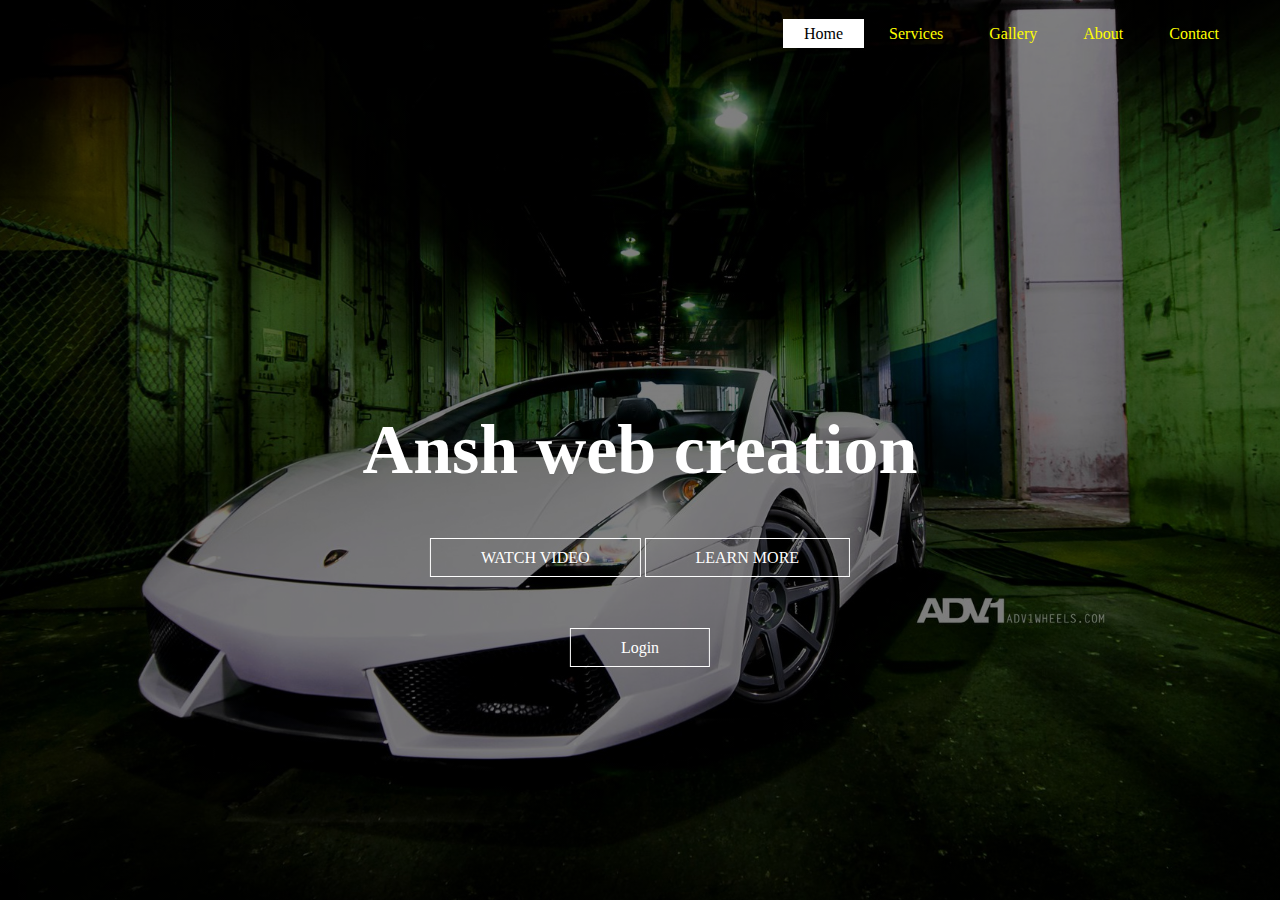
<file: index.html>
<!DOCTYPE html>
<html lang="en">
<head>
    <meta charset="UTF-8">
    <title>Ansh web creation</title>
    <link rel="stylesheet" type="text/css" href="style.css">
</head>
<body>
    <header>
        <div class="main">
            <ul>
                <li class="active"><a href="#">Home</a></li>
            <li><a href="games/host.html">Services</a></li>
             <li><a href="welcome/welcome.html">Gallery</a></li>           
<li><a href="about/full.html">About</a></li>
           <li><a href="mailto:name@email.com">Contact</a></li>
            </ul>
        </div>
        <div class="title">
            <h1>Ansh web creation</h1>
        </div>
        <div class="button">
            <a href="https://youtube.com/" type="button" class="btn">WATCH VIDEO</a>
        <a href="https://anshorigins.github.io/cv" class="btn">LEARN MORE</a>
        </div>
        <div class="button1">
            <a href="login/login.html" class="btn">Login</a>
           
        </div>
      
    </header>
    
</body>
</html>
</file>
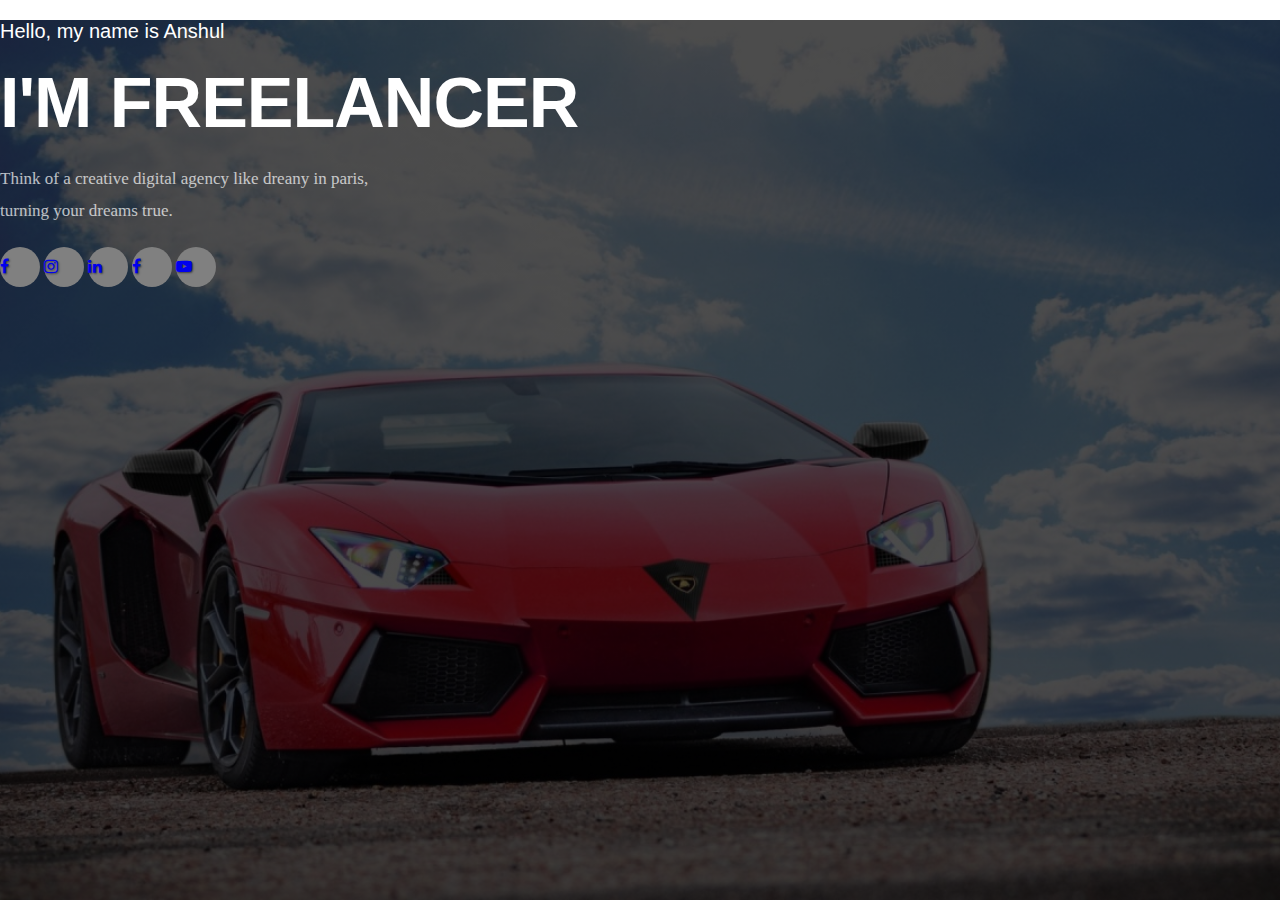
<file: about/full.html>
<!DOCTYPE html>
<html>
<head>
	<title>new website</title>
	<!-- CSS only -->
<link rel="stylesheet" href="https://stackpath.bootstrapcdn.com/bootstrap/4.5.0/css/bootstrap.min.css" integrity="sha384-9aIt2nRpC12Uk9gS9baDl411NQApFmC26EwAOH8WgZl5MYYxFfc+NcPb1dKGj7Sk" crossorigin="anonymous">
<link rel="stylesheet" href="https://cdnjs.cloudflare.com/ajax/libs/font-awesome/4.7.0/css/font-awesome.min.css">

<link rel="stylesheet" type="text/css" href="full1.css">
</head>
<body>

<section class="banner cover-bg">
	<div class="container h-100">
		<div class="row aling-items-center h-100">
			<div class="col-12 caption text-center">
				<h4 class="mt-20 mb-20"> Hello, my name is Anshul </h4>
				<h2 class="mt-20"> I'M FREELANCER</h2>
				<p class="mt-20">Think of a creative digital agency like dreany in paris,<br>turning your dreams true.</p>
				<div class="social_icon text-center mt-20">
					<a href="#"><span><i class="fa fa-facebook"></i></span></a>
					<a href="#"><span><i class="fa fa-instagram"></i></span></a>
					<a href="#"><span><i class="fa fa-linkedin"></i></span></a>
					<a href="#"><span><i class="fa fa-facebook"></i></span></a>
					<a href="#"><span><i class="fa fa-youtube-play"></i></span></a>
				</div>
			</div>
		</div>
	</div>
</section>






<!-- JS, Popper.js, and jQuery -->
<script src="https://code.jquery.com/jquery-3.5.1.slim.min.js" integrity="sha384-DfXdz2htPH0lsSSs5nCTpuj/zy4C+OGpamoFVy38MVBnE+IbbVYUew+OrCXaRkfj" crossorigin="anonymous"></script>
<script src="https://cdn.jsdelivr.net/npm/popper.js@1.16.0/dist/umd/popper.min.js" integrity="sha384-Q6E9RHvbIyZFJoft+2mJbHaEWldlvI9IOYy5n3zV9zzTtmI3UksdQRVvoxMfooAo" crossorigin="anonymous"></script>
<script src="https://stackpath.bootstrapcdn.com/bootstrap/4.5.0/js/bootstrap.min.js" integrity="sha384-OgVRvuATP1z7JjHLkuOU7Xw704+h835Lr+6QL9UvYjZE3Ipu6Tp75j7Bh/kR0JKI" crossorigin="anonymous"></script>
</body>
</html>
</file>
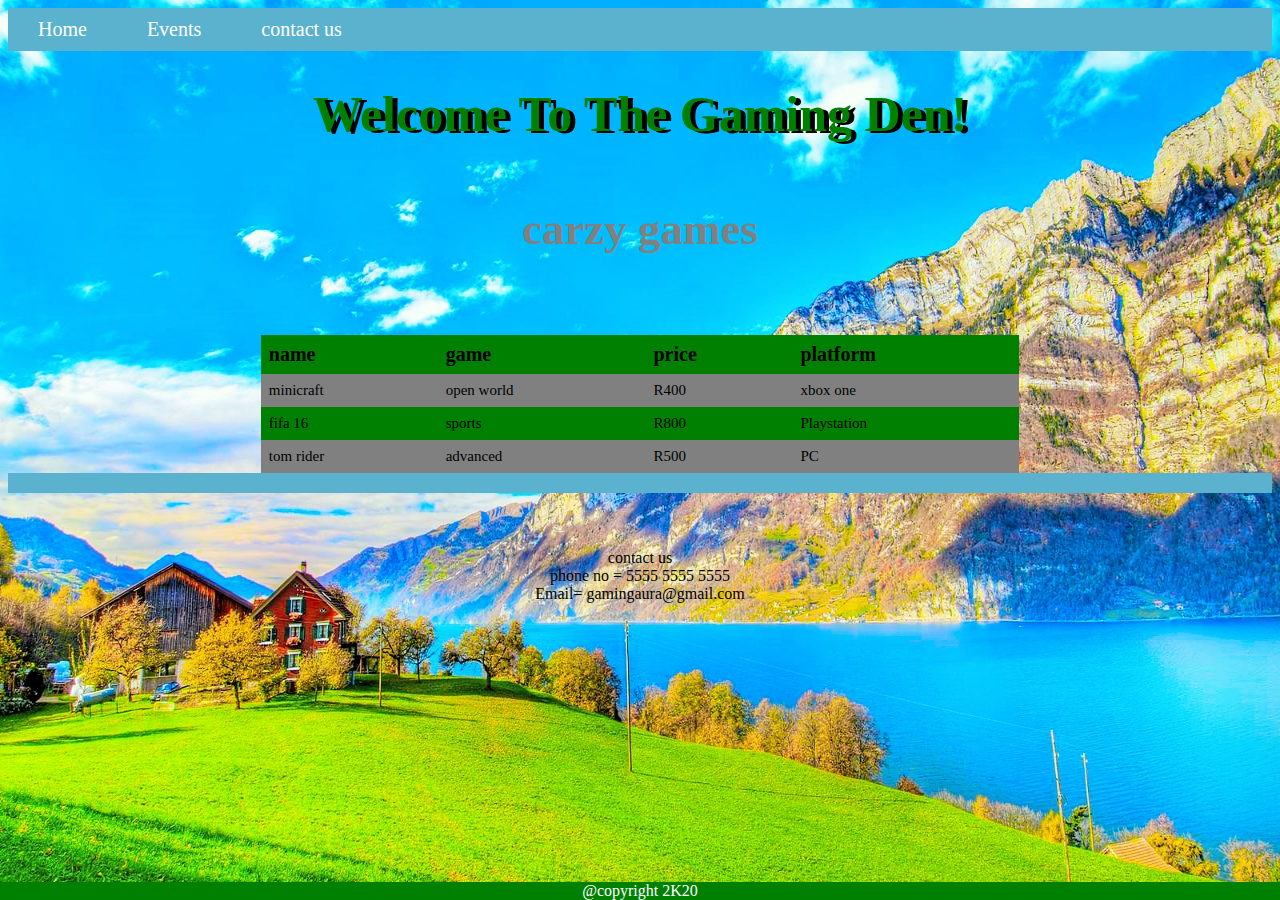
<file: games/host.html>
<!DOCTYPE >
<html>
<head>
	<title>The Gaming Den</title>
	<link rel="stylesheet" type="text/css" href="host1.css">
</head>
<body>
<ul> 
<li><a href="index.html"> Home</a></li>
<li> <a href="#">Events</a></li>
<li> <a href="mailto:name@email.com">contact us</a></li>
</ul>
	<h1>Welcome To The Gaming Den!
</h1>
<h2>carzy games</h2>
<div><table align="center">
	<tr> 
<th> name</th>
<th>game</th>
<th>price</th>
<th>platform</th>
</tr>
	<tr>
		<td>minicraft</td>
		<td>open world</td>
		<td>R400</td>
		<td>xbox one</td>
	</tr>
	<tr>
		<td>fifa 16</td>
		<td>sports</td>
		<td>R800</td>
		<td>Playstation</td>
	</tr>
	<tr>
		<td>tom rider</td>
		<td>advanced</td>
		<td>R500</td>
		<td>PC</td>
	</tr>
	
</table></div>
<nav class="advanced"><ul>
	<li>
		<a href="#"></a> </li>
		<li>

		</li>
<li></li>
</ul></nav>
<div class="container">
	<P>contact us <br> 
	phone no = 5555 5555 5555<br>
	Email= gamingaura@gmail.com</P>
</div>
<div class="fotter">@copyright 2K20</div>
</body>
</html>
</file>
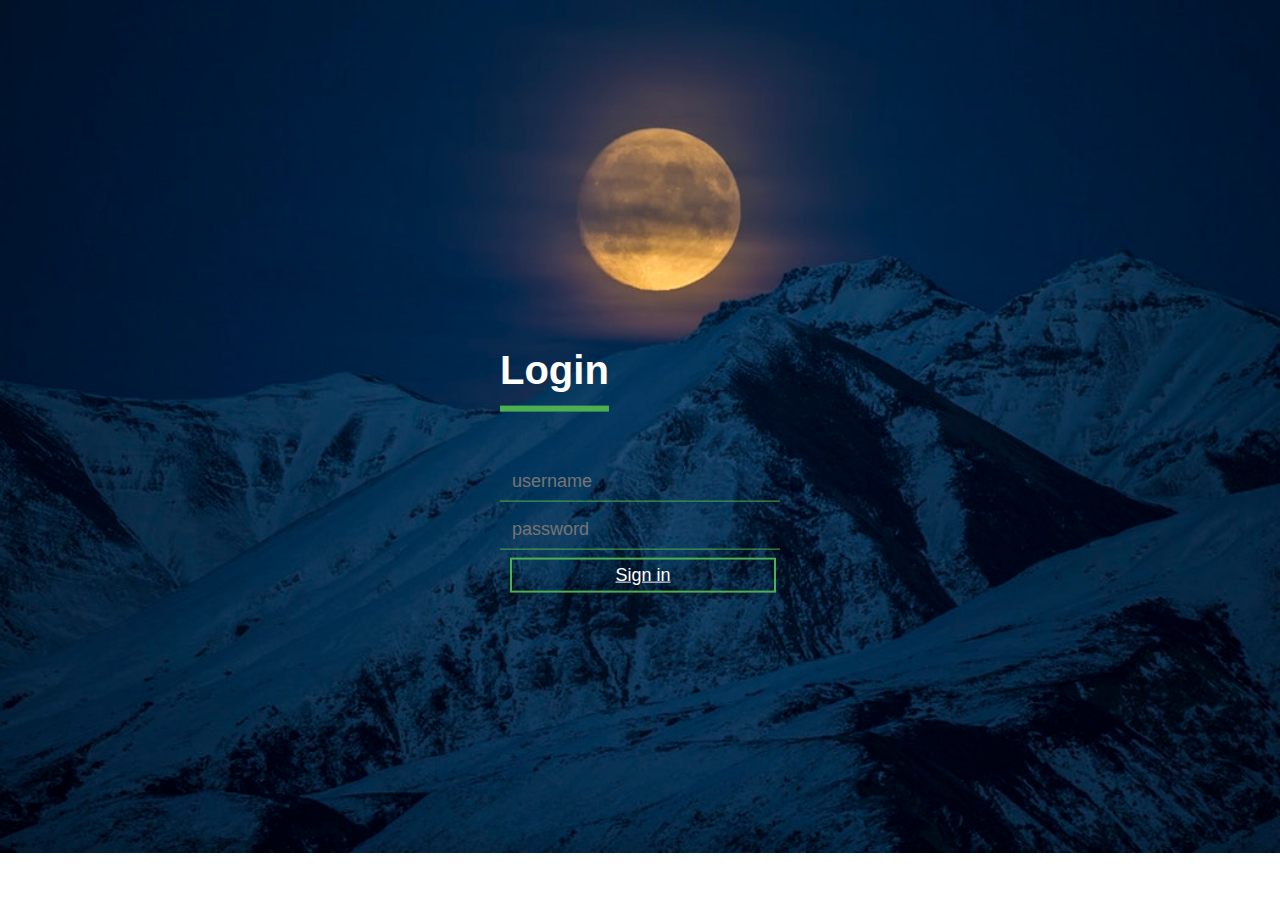
<file: login/login.html>
<!DOCTYPE html>
<html lang="en">
<head>
    <meta charset="UTF-8">
    <title>Trsndpsrent Login Form
    </title>
    <link rel="stylesheet" type="text/css" href="logo.css">
    
</head>
<body>
   <div class ="login-box">
       <h1>Login</h1>
       <div class="textbox">
           <input type="text" placeholder="username" name ="" value="">
       </div>
       <div class="textbox">
           <input type="password" placeholder="password" name ="" value="">
       </div class="btn">
       <!-- <input class="btn" type="button" name="" value="sign in" href="welcome/welcome.html"> -->
       <a class ="btn11" href="scanner.html">Sign in</a>
   </div> 
</body>
</html>
</file>
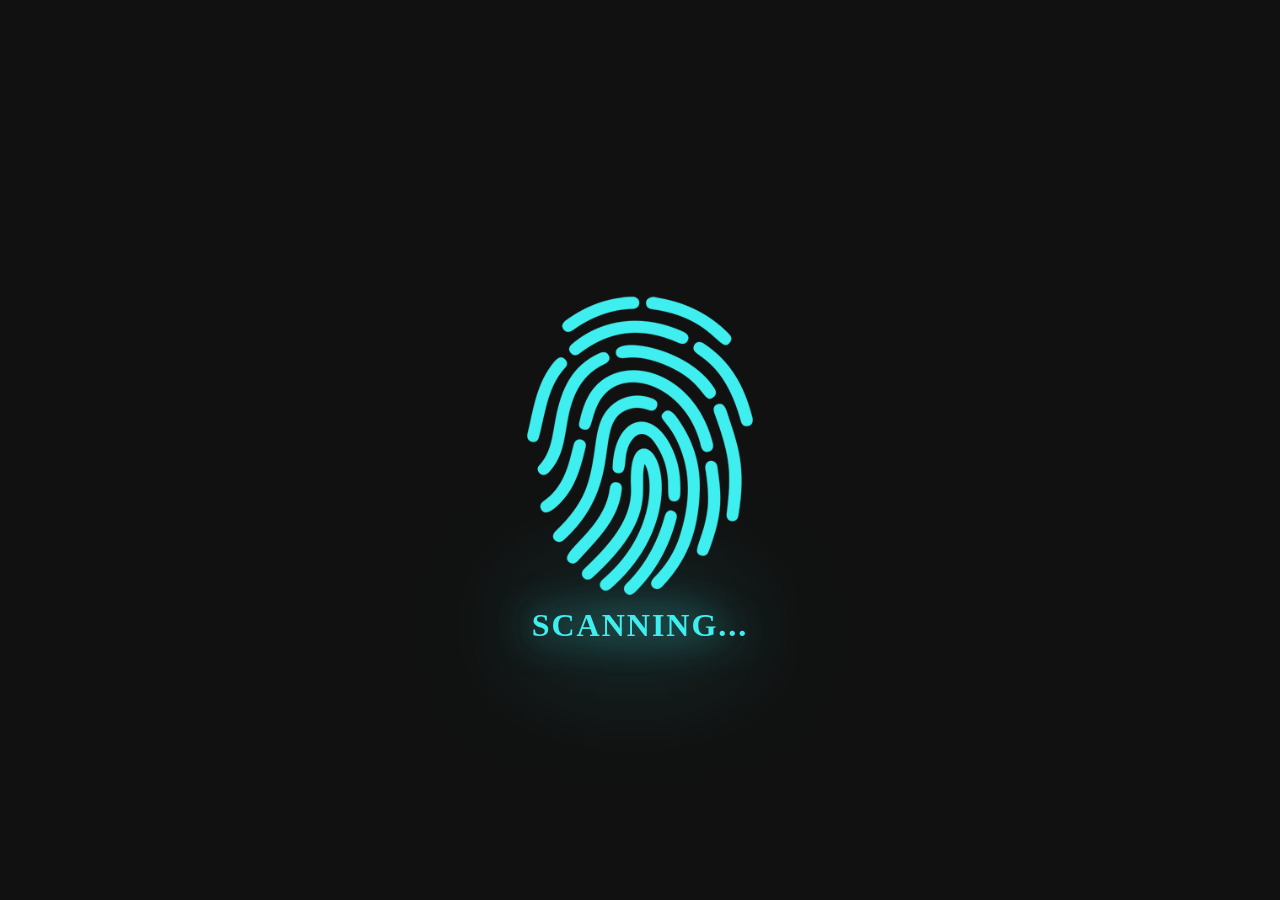
<file: login/scanner.html>
<!DOCTYPE html>
<html lang="en">
<head>
    <meta charset="UTF-8">
    <title>Document</title>
    <link rel="stylesheet" type="text/css" href="scaner1.css">
</head>
<body>
    <div class="scan">
        <div class="fingerprint"></div>
        <h3>Scanning...</h3>
    </div>
</body>
</html>
</file>
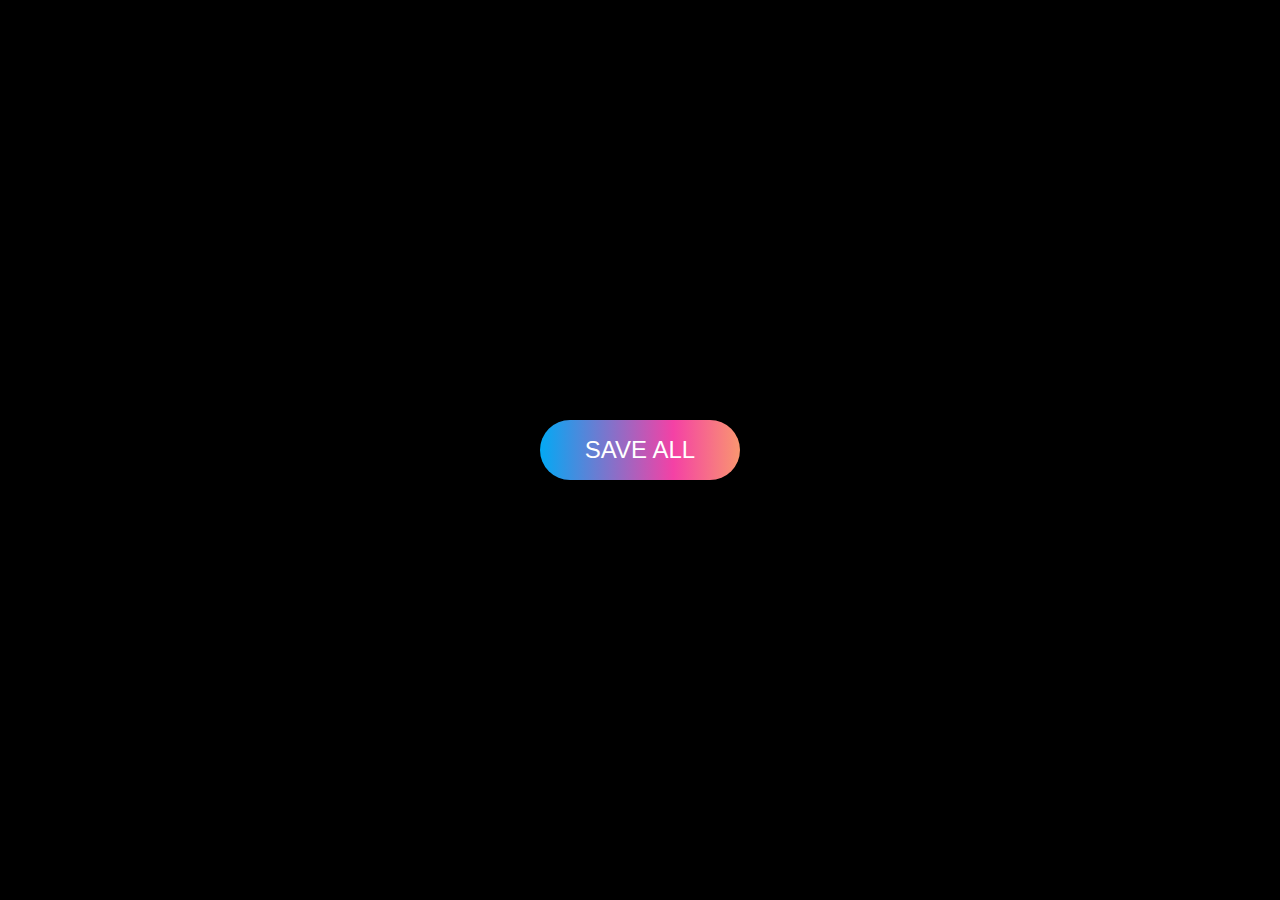
<file: mate/savebutton.html>
<!DOCTYPE html>
<html>
<head>
	<title>button</title>
	<link rel="stylesheet" type="text/css" href="css/ask.css">
</head>
<body>
<a href="file:///E:/Sublime/games/scroll.html">save all</a>
</body>
</html>
</file>
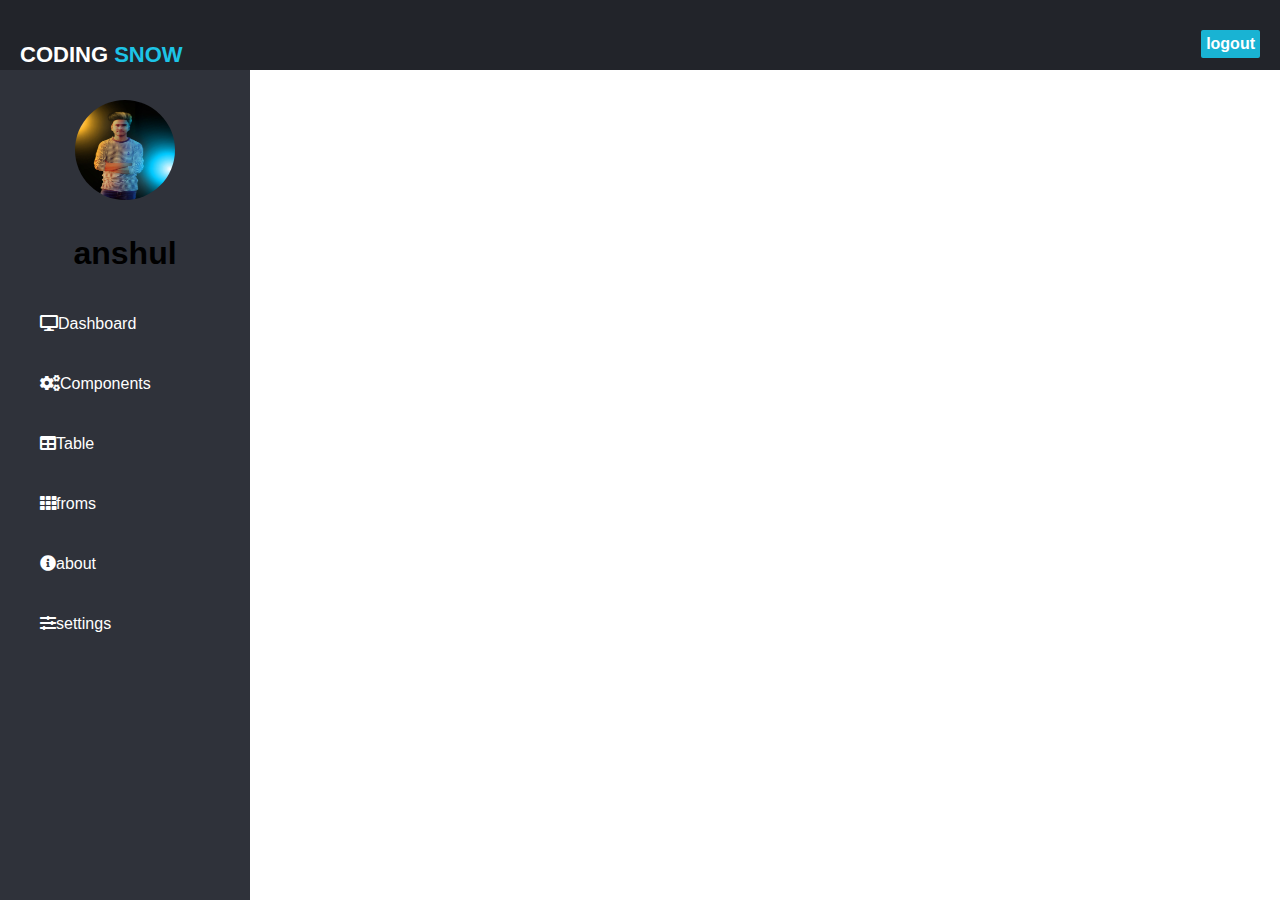
<file: slide bar/slide.html>
<!DOCTYPE html>
<html lang="en" dir="ltr">
<head>
	<title>slidebar dashborad template</title>
	<link rel="stylesheet" type="text/css" href="bar1.css">
	<link rel="stylesheet" type="text/css" href="https://cdnjs.cloudflare.com/ajax/libs/font-awesome/5.13.1/css/all.min.css">
</head>
<body>

	<!--header area start-->
	<header>
		<div class="left_area">
			<h3> coding <span>snow</span></h3>
		</div>
		<div class="right_area">
			<a href="#" class="logout_btn">logout</a>
		</div>
	</header>

<!--header area end-->
<!--sidebar area start-->
	<div class="sidebar">
		<center>
			<img src="3.jpeg" class="profile_image" alt="">
			<h1>anshul</h1>
		</center>
		<a href="#"><i class="fas fa-desktop"></i><span>Dashboard</span></a>
		<a href="#"><i class="fas fa-cogs"></i><span>Components</span></a>
		<a href="#"><i class="fas fa-table"></i><span>Table</span></a>
		<a href="#"><i class="fas fa-th"></i><span>froms</span></a>
		<a href="#"><i class="fas fa-info-circle"></i><span>about</span></a>
		<a href="#"><i class="fas fa-sliders-h"></i><span>settings</span></a>
	</div>
<!--sidebar end-->

</body>
</html>
</file>
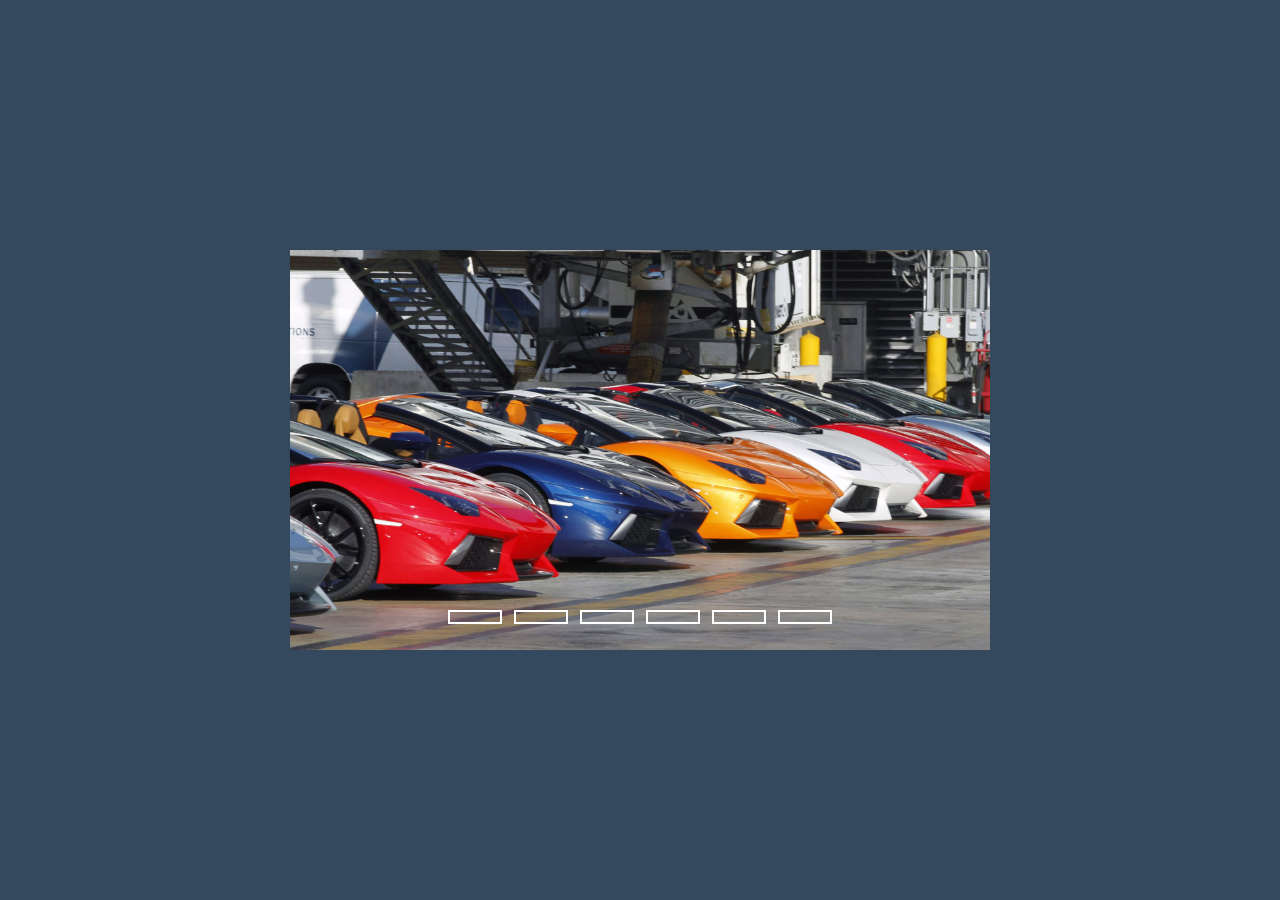
<file: welcome/gallery/scroll.html>
<!DOCTYPE html>
<html lang="en" dir="ltr">
<head>
	<meta charset="utf-8">
	<title></title>
	<link rel="stylesheet" href="scrollll.css">
</head>
<body>
<div class="slidershow middle">
	<div class="slides">
		<input type="radio" name="r" id="r1" checked="">
		<input type="radio" name="r" id="r2">
		<input type="radio" name="r" id="r3">
		<input type="radio" name="r" id="r4">
		<input type="radio" name="r" id="r5">
		<input type="radio" name="r" id="r6">
		<div class="slide s1">
			<img src="1.jpg" alt="">
		</div>
		<div class="slide">
			<img src="2.jpg" alt="">
		</div>
		<div class="slide">
			<img src="3.jpg" alt="">
		</div>
		<div class="slide">
			<img src="4.jpg" alt="">
		</div>
		<div class="slide">
			<img src="5.jpg" alt="">
		</div>
		<div class="slide">
			<img src="6.jpg" alt="">
		</div>
	</div>
	<div class="navigation">
		<label for="r1" class="bar"></label>
		<label for="r2" class="bar"></label>
		<label for="r3" class="bar"></label>
		<label for="r4" class="bar"></label>
		<label for="r5" class="bar"></label>
		<label for="r6" class="bar"></label>
	</div>
</div>
<script>
	let slideIndex = 0;
	showSlides();
	
	function showSlides() {
	  let i;
	  let slides = document.getElementsByClassName("slide");
	  let dots = document.getElementsByClassName("navigation");
	  for (i = 0; i < slide.length; i++) {
		slide[i].style.display = "none";  
	  }
	  slideIndex++;
	  if (slideIndex > slide.length) {slideIndex = 1}    
	  for (i = 0; i < navigation.length; i++) {
		dots[i].className = navigation[i].className.replace(" active", "");
	  }
	  slides[slideIndex-1].style.display = "block";  
	  navigation[slideIndex-1].className += " active";
	  setTimeout(showSlides, 2000); // Change image every 2 seconds
	}
	</script>
</body>
</html>
</file>
<file: style.css>
*
{
    margin: 0;
    padding: 0;
    font-family: fantasy;
    
}
header{
    background-image: linear-gradient(rgba(0,0,0,0.5),rgba(0,0,0,0.5)),url(3.jpg);
        height:100vh;
    background-size: cover;
    background-position: center;
    
}
ul 
{
    float: right;
    list-style-type: none;
   margin-top:  25px;
}
ul li{
    display: inline-block;
}
ul li a 
{
    text-decoration: none;
    color: yellow;
    padding: 5px 20px;
    border: 1px solid transparent;
    transition: 0.6s ease;
}
ul li a:hover{
    background-color: #fff;
    color: #000;
      
}
ul li.active a{
   background-color: #fff;
    color: #000; 
}
.main{
    max-width: 1200px;
    margin: auto;
}
.title{
    position: absolute;
    top: 50%;
    left: 50%;
    transform: translate(-50%,-50%);
    
}
.title h1{
    color: #fff;
    font-size: 70px;
}
.button{
     position: absolute;
    top: 62%;
    left: 50%;
    transform: translate(-50%,-50%);
    
}
.btn{
    border: 1px solid #fff;
    padding: 10px 50px;
    color: #fff;
    text-decoration: none;
    transition: 0.6s ease;
    
}
.btn:hover{
background-color: #fff;
    color: #000; 
}
.button1{
    position: absolute;
    top: 72%;
    left: 50%;
    transform: translate(-50%,-50%);
}
.button2{
    position: absolute;
    top: 10%;
    left: 50%;
    transform: translate(-50%,-50%);
}
.button5{
    margin: 0;
    padding: 0;
    background: #000;
    
}
.a1{position: absolute;
    top: 30%;
    left: 50%;
    transform: translate(-50%,-50%);
    width: 200px;
    height: 60px;
    text-align: center;
    line-height: 60px;
    color: aliceblue;
    font: 24px;
    text-transform: uppercase;
    font-family: serif;
    
}
</file>
<file: about/full1.css>
*	
{
	margin: 0;
	padding: 0;
	box-sizing: border-box;
	align-items: center;
	

}
.cover-bg
{
	
	background-size: cover;
	background-position: center;
	background-repeat: no-repeat;
}
.mt-20
{
	margin-top: 20px;

}
.mb-20{
	margin-bottom: 20px;

}
h1,h2,h3,h4{
	font-family: 'lato', sans-serif;
	color: #151515;
	font-weight: 700;

}
p{
	line-height: 1.6;
color: #777;

}
span, a{
	display: inline-block;
}
.banner{
	background-image: linear-gradient(rgba(0,0,0,0.7),rgba(0,0,0,0.7)),url(7.jpg);
	background-attachment: fixed;
	height: 100vh;
	width: 100%;
}
.banner .caption h4{
	color: #fff;
	font-size: 20px;
	font-weight: 400;

}
.banner .caption h2{
	color: #fff;
	font-size: 70px;
	letter-spacing: -1px;
}
.banner .caption p{
	font-size: 17px;
	color: #fff;
	line-height: 32px;
	opacity: 0.7;

}
.banner .caption .social_icon a{
	color: #;
	width: 40px;
	height: 40px;
	line-height: 40px;
	border-radius: 50%;
	background-color: grey;
	text-shadow: 1px 1px 2px rgba(0,0,0,0.5);
	font-size: 16px;
	transition: 0.5s all;
}

}
.banner .caption .social_icon a:hover{
	color: #1957f3;
}
</file>
<file: games/host1.css>
body{
	background-image: url(4.jpg);
	background-size:100% 100%;
	background-repeat: no-repeat;
	background-position: left-bottom;
}
ul{
	list-style-type: none;
	margin: 0;
	padding: 0;
	overflow: hidden;
	background-color: #5BB2CE;
	text-align: center;
}
li{
	float: left;
	font-size: 20px;	
}
li a{
	display: block;
	color: white;
	text-align: center;
	padding: 10px 30px;
	text-decoration: none;
}
li a:hover{
	background-color: white;
	color: #5BB2CE;
}
h1{
	width: 100%;
	color: green;
	font-family: castellar;
	font-size: 50px;
	text-align: center;;
	text-shadow: 5px 2px black;

}
h2{
	font-size: 45px;
	color:  gray;
	text-align: center;
	margin-top: 60px;
	font-family: lato;

}
table{
	font-family: lato;
	border-collapse: collapse;
	width: 60%;
	text-align: center;
	margin-top: 80px;
}
th{
	font-size: 20px;
	text-align: left;
	padding: 8px;
	background-color: green;
}
td{
	font-size: 15px;
	text-align: left;
	padding:8px;
}
tr:nth-child(odd){
	background-color: green;
}
tr:nth-child(even){
	background-color: grey;
}
.container{
	text-align: center;
	padding-top: 40px;

}
.fotter{
	position: fixed;
	left: 0;
	bottom: 0;
	width: 100%;
	background-color: green;
	color: white;
	text-align: center;
}
.advanced
{
	text-align: center;
}
</file>
<file: login/logo.css>
body{
  margin: 0;
  padding: 0;
  font-family: sans-serif;
  background: url(bg.jpg) no-repeat;
  background-size: cover;
}
.login-box{
  width: 280px;
  position: absolute;
  top: 50%;
  left: 50%;
  transform: translate(-50%,-50%);
  color: white;
}
.login-box h1{
  float: left;
  font-size: 40px;
  border-bottom: 6px solid #4caf50;
  margin-bottom: 50px;
  padding: 13px 0;
}
.textbox{
  width: 100%;
  overflow: hidden;
  font-size: 20px;
  padding: 8px 0;
  margin: 8px 0;
  border-bottom: 1px solid #4caf50;
}
.textbox i{
  width: 26px;
  float: left;
  text-align: center;
}
.textbox input{
  border: none;
  outline: none;
  background: none;
  color: white;
  font-size: 18px;
  width: 80%;
  float: left;
  margin: 0 10px;
}
.btn{
  width: 100%;
  background: none;
  border: 2px solid #4caf50;
  color: white;
  padding: 5px;
  font-size: 18px;
  cursor: pointer;
  margin: 12px 0;
}.btn11{
  width: 100%;
  background: none;
  border: 2px solid #4caf50;
  color: white;
  padding: 5px;
  font-size: 18px;
  cursor: pointer;
  margin: 20px 0;
  /* margin-right:200px;*/
  text-align:center; 
  
  background: none;
  color: white;
  font-size: 18px;
  width: 90%;
  float: left;
  margin: 0 10px;
}
</file>
<file: login/scaner1.css>
*{
    margin: 0;
    padding: 0;
    box-sizing: border-box;
    font-family: consolas;
}
body{
    display: flex;
    justify-content: center;
    align-items: center;
    min-height: 100vh;
    background:#111;
}
.scan
{
    position: relative;
    display: flex;
    flex-direction: column;
    align-items: center;
}
.scan .fingerprint
{
    position: 300px;
    width: 300px;
    height: 300px;
    background:url(fingerPrint_01.png);
    background-size:300px;
}
.scan .fingerprint::before
{
    content: '';
    position: absolute;
    top: 0;
    left: 0;
    width: 100%;
    height: 100%;
    background:url(fingerPrint_02.png);
    background-size:300px;
    animation:animate 4s ease-in-out infinite;
    
}
@keyframes animate {
    0%,100%
    {
        height: 0%;

    }
    50%
    {
        height: 100%;
    }
    
}
.scan.fingerprint::after
{
    content: '';
    position: absolute;
    top: 0;
    left: 0;
    height:8px;
    width:100%;
    background:#3fefef;
    border-radius: 8px;
    filter: drop-shadow(0 0 20px #3fefef) drop-shadow(0 0 63px #3fefef);
    animation:animate_line 4s ease-in-out infinite;
}
@keyframes animate_line
{
    0%,100%
    {
        top: 0%;

    }
    50%
    {
        top: 100%;
    }  
}
.scan h3
{
    text-transform: uppercase;
    font-size: 2em;
    letter-spacing: 2px;
    margin-top: 50px;
    color:#3fefef ;
    filter: drop-shadow(0 0 20px #3fefef) drop-shadow(0 0 60px #3fefef);
    animation:animate_text 0.5s steps(1) infinite;
}
@keyframes animate_text
{
    0%,100%
    {
        opacity: 0;

    }
    50%
    {
        opacity: 1;
    }    
}
</file>
<file: mate/css/ask.css>
body
{
	margin: 0;
	padding: 0;
	background: #000;
}
a{
	position: absolute;
	top: 50%;
	left: 50%;
	transform: translate(-50%,-50%);
	width: 200px;
	height: 60px;
	text-align: center;
	line-height: 60px;
	color: #fff;
	font-size: 24px;
	text-transform: uppercase;
	text-decoration: none;
	font-family: sans-serif;
	box-sizing: border-box;
	background: linear-gradient(90deg,#03a9f4, #f441a5, #ffeb3b, #03a9f4);
	background-size: 400px;
	border-radius: 30px;
	z-index: 1;

}
a:hover
{
	animation: animate 8s linear infinite;

}
@keyframes animate
{
	0%
	{
		background-position: 0%;
	}
	100%
	{
		background-position: 400%;
	}
}
a:before
{
	content: '';
	position: absolute;
	top: -5px;
	left: -5px;
	right: -5px;
	bottom: -5px;
	z-index: -1;
	background: linear-gradient(90deg,#03a9f4, #f441a5, #ffeb3b, #03a9f4);
background-size: 400px;
	border-radius: 40px;
opacity: 0;
transition: 0.5%;

}
a:hover:before
{
	filter: blur(20px);
	opacity: 1;
	animation: animate 8s linear infinite;
}
</file>
<file: slide bar/bar1.css>
body{
	margin: 0;
	padding: 0;
	font-family: "Roboto", sans-serif;
}
header{
	position: fixed;
	background: #22242A;
	padding: 20px;
	width: 100%;
	height: 30px;
}
.left_area h3{
	color: #fff;
	text-transform: uppercase;
	font-size: 22px;
	font-weight: 900;

}
.left_area span{
	color: #1DC4E7;

}
.logout_btn{
	padding: 5px;
	background:#19B3D3;
text-decoration: none;
float: right;
margin-top: -60px;
margin-right: 40px;
border-radius: 2px;
font-weight: 600;
color: #fff;
transition: 0.5s;
transition-property: background;
}
.logout_btn:hover{
	background:#0D9DBB;
}
.sidebar{
	background:#2F323A;
	margin-top: 70px;
	padding-top: 30px;
	position: fixed;
	left: 0;
	width: 250px;
	height: 100%;

}
.sidebar .profile_image{
	width: 100px;
	height: 100px;
	border-radius: 100px;
	margin-bottom: 10px;

}
.sidebar h3{
	color: #ccc;
	margin-top: 0;
	margin-bottom: 20px;
}
.sidebar a{
	color:#fff;
	display: block;
	width: 100%;
	line-height: 60px;
	text-decoration: none;
	padding-left: 40px;
	box-sizing: border-box;
	transition: 0.5s;
	transition-property: background;
}
.sidebar a:hover{
	background:#19B3D3;

}
</file>
<file: welcome/gallery/scrollll.css>
body
{
	margin: 0;
	padding: 0;
	background: #34495e;
}
.slidershow{
width: 700px;
height: 400px;
overflow: hidden;
}
.middle{
	position: absolute;
	top: 50%;
	left: 50%;
	transform: translate(-50%,-50%);
}
.navigation{
	position:absolute;
bottom: 20px;
left: 50%;
transform: translate(-50%);
display: flex;
	 }
.bar
{
	 	width: 50px;
	 	height: 10px;
	 	border: 2px solid #fff;
	 	margin: 6px;
	 	cursor: pointer;
	transition: 0.4s;
	 }
.bar:hover
{
	 	background: #fff;
	 }
	 input[name="r"]{
	 	position: absolute;
	 	visibility: hidden;
	 }
	 .slides{
	 	width: 500%;
	 	height: 100%;
	 	display: flex;

	 }
	 .slide{
	 	width: 20%;
	 	transition: 4s ;

	 }

	 .slide img{
	 	/* width: 100%; */
	 	height: 100%;

	 }
	 #r1:checked ~ .s1{
	 	margin-left: 0;

	 }
	 #r2:checked ~ .s1{
	 	margin-left: -20%;
	 	
	 }
	 #r3:checked ~ .s1{
	 	margin-left: -40%;
	 	
	 }
	 #r4:checked ~ .s1{
	 	margin-left: -60%;
	 	
	 }
	 #r5:checked ~ .s1{
	 	margin-left: -80%;
	 	
	 }
	 #r6:checked ~ .s1{
	 	margin-left: -100%;
	 	
	 }

 @-webkit-keyframes slide_animation{
		0% {right:0px;}
		10% {right:0px;}
		20% {right:1200px;}
		30% {right:1200px;}
		40% {right: 2400px;}
		50% {right: 2400px;}
		60% {right: 1200px; }
		70% {right: 1200px; }
		80% {right: 0px;}
		90% {right: 0px;}
		100% {right:0px;}
		} 
		
.slides{
		position: relative;
		-webkit-animation-name: slide_animation;
		-webkit-animation-duration: 33s;
		-webkit-aninatfon-iteration-count: infinite;
		-webkit-animation-direction:alternate;
		-webkit-anination-play-state: running;
}
</file>
